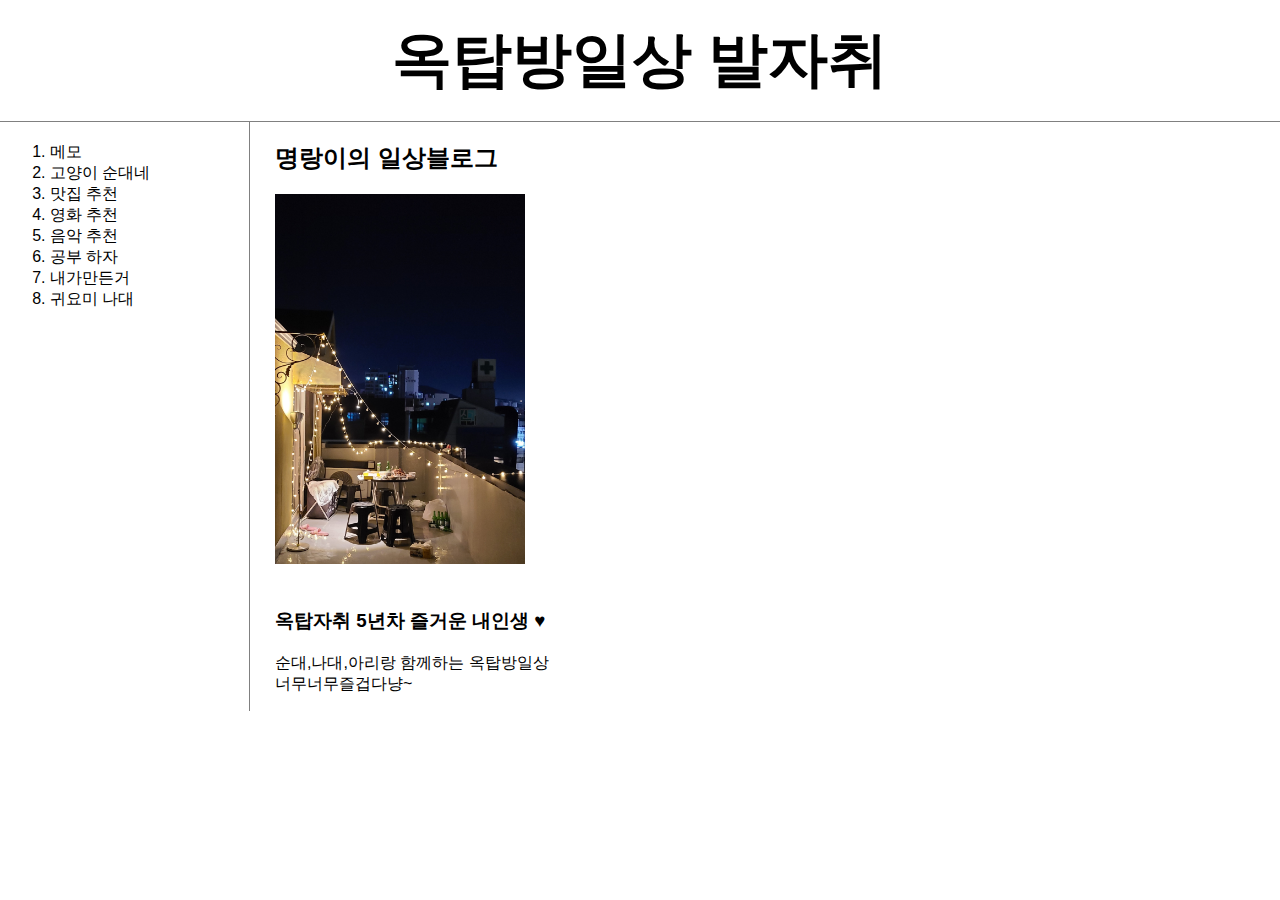
<file: index.html>
<!doctype html>
<html>
  <head>
    <meta charset="utf-8">
    <title>★항상밝은모습으로★</title>
    <link rel="stylesheet" href="style.css">
  </head>
  <body>
    <h1><a href="index.html">옥탑방일상 발자취</a></h1>
      <div id="grid">
        <ol>
          <li><a href="메모.html">메모</a></li>
          <li><a href="고양이순대네.html">고양이 순대네</a></li>
          <li><a href="맛집 추천.html">맛집 추천</a></li>
          <li><a href="영화 추천.html">영화 추천</a></li>
          <li><a href="음악 추천.html">음악 추천</a></li>
          <li><a href="공부 하자.html">공부 하자</a></li>
          <li><a href="내가만든거.html">내가만든거</a></li>
          <li><a href="귀요미 나대.html">귀요미 나대</a></li>
        </ol>
          <div id="article">
            <h2>명랑이의 일상블로그</h2>
              <img src="img/home_title.jpg" width="250px">
              <h3 style="margin-top:40px;">옥탑자취 5년차 즐거운 내인생 ♥
              </h3>
                <p>
                  순대,나대,아리랑 함께하는 옥탑방일상<br> 너무너무즐겁다냥~
                </p>
          </div>
      </div>

  </body>
</html>
</file>
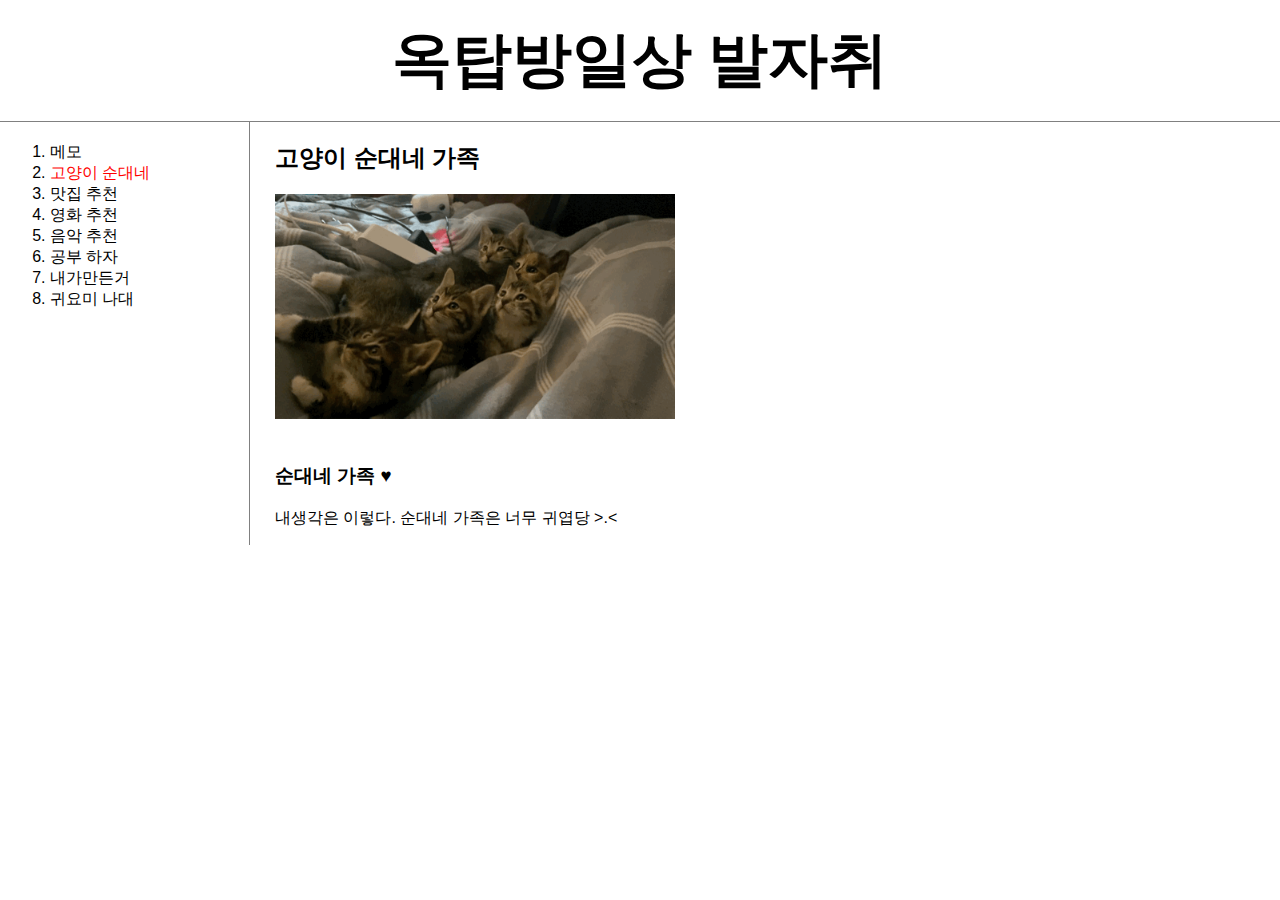
<file: 고양이순대네.html>
<!doctype html>
<html>
  <head>
    <meta charset="utf-8">
    <title>고양이순대네</title>
    <link rel="stylesheet" href="style.css">
  </head>
  <body>
    <h1><a href="index.html">옥탑방일상 발자취</a></h1>
      <div id="grid">
        <ol>
          <li><a href="메모.html">메모</a></li>
          <li><a href="고양이순대네.html" id="active">고양이 순대네</a></li>
          <li><a href="맛집 추천.html">맛집 추천</a></li>
          <li><a href="영화 추천.html">영화 추천</a></li>
          <li><a href="음악 추천.html">음악 추천</a></li>
          <li><a href="공부 하자.html">공부 하자</a></li>
          <li><a href="내가만든거.html">내가만든거</a></li>
          <li><a href="귀요미 나대.html">귀요미 나대</a></li>
        </ol>
          <div id="article">
            <h2>고양이 순대네 가족</h2>
              <img src="img/고양이순대네_title.gif" width="400px">
              <h3 style="margin-top:40px;">순대네 가족 ♥
              </h3>
                <p>
                  내생각은 이렇다. 순대네 가족은 너무 귀엽당 >.<
                </p>
          </div>
      </div>

  </body>
</html>
</file>
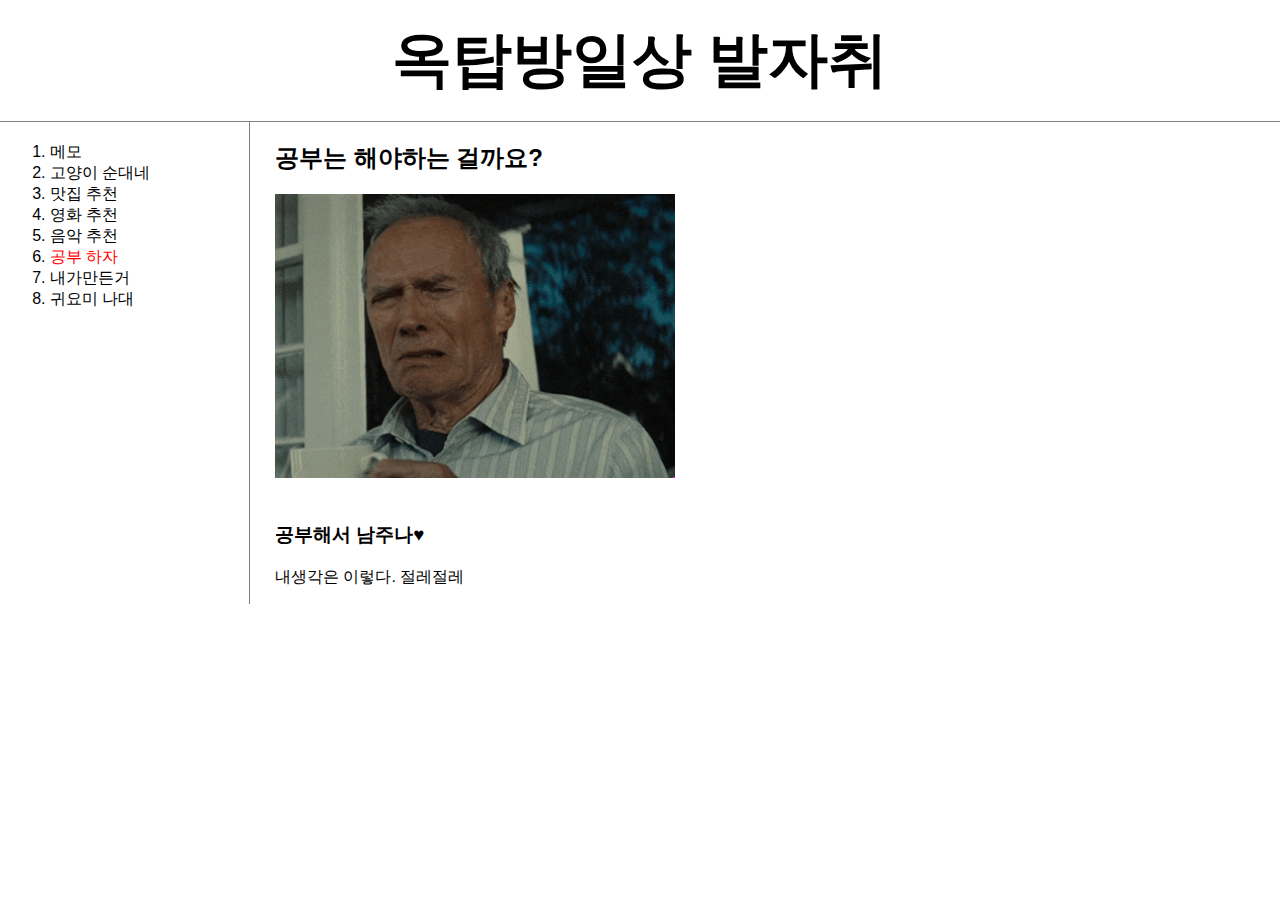
<file: 공부 하자.html>
<!doctype html>
<html>
  <head>
    <meta charset="utf-8">
    <title>공부해서남주나</title>
    <link rel="stylesheet" href="style.css">
  </head>
  <body>
    <h1><a href="index.html">옥탑방일상 발자취</a></h1>
      <div id="grid">
        <ol>
          <li><a href="메모.html">메모</a></li>
          <li><a href="고양이순대네.html">고양이 순대네</a></li>
          <li><a href="맛집 추천.html">맛집 추천</a></li>
          <li><a href="영화 추천.html">영화 추천</a></li>
          <li><a href="음악 추천.html">음악 추천</a></li>
          <li><a href="공부 하자.html" id="active">공부 하자</a></li>
          <li><a href="내가만든거.html">내가만든거</a></li>
          <li><a href="귀요미 나대.html">귀요미 나대</a></li>
        </ol>
          <div id="article">
            <h2>공부는 해야하는 걸까요?</h2>
              <img src="img/공부 하자_title.gif" width="400px">
              <h3 style="margin-top:40px;">공부해서 남주나♥
              </h3>
                <p>
                  내생각은 이렇다. 절레절레
                </p>
          </div>
      </div>

  </body>
</html>
</file>
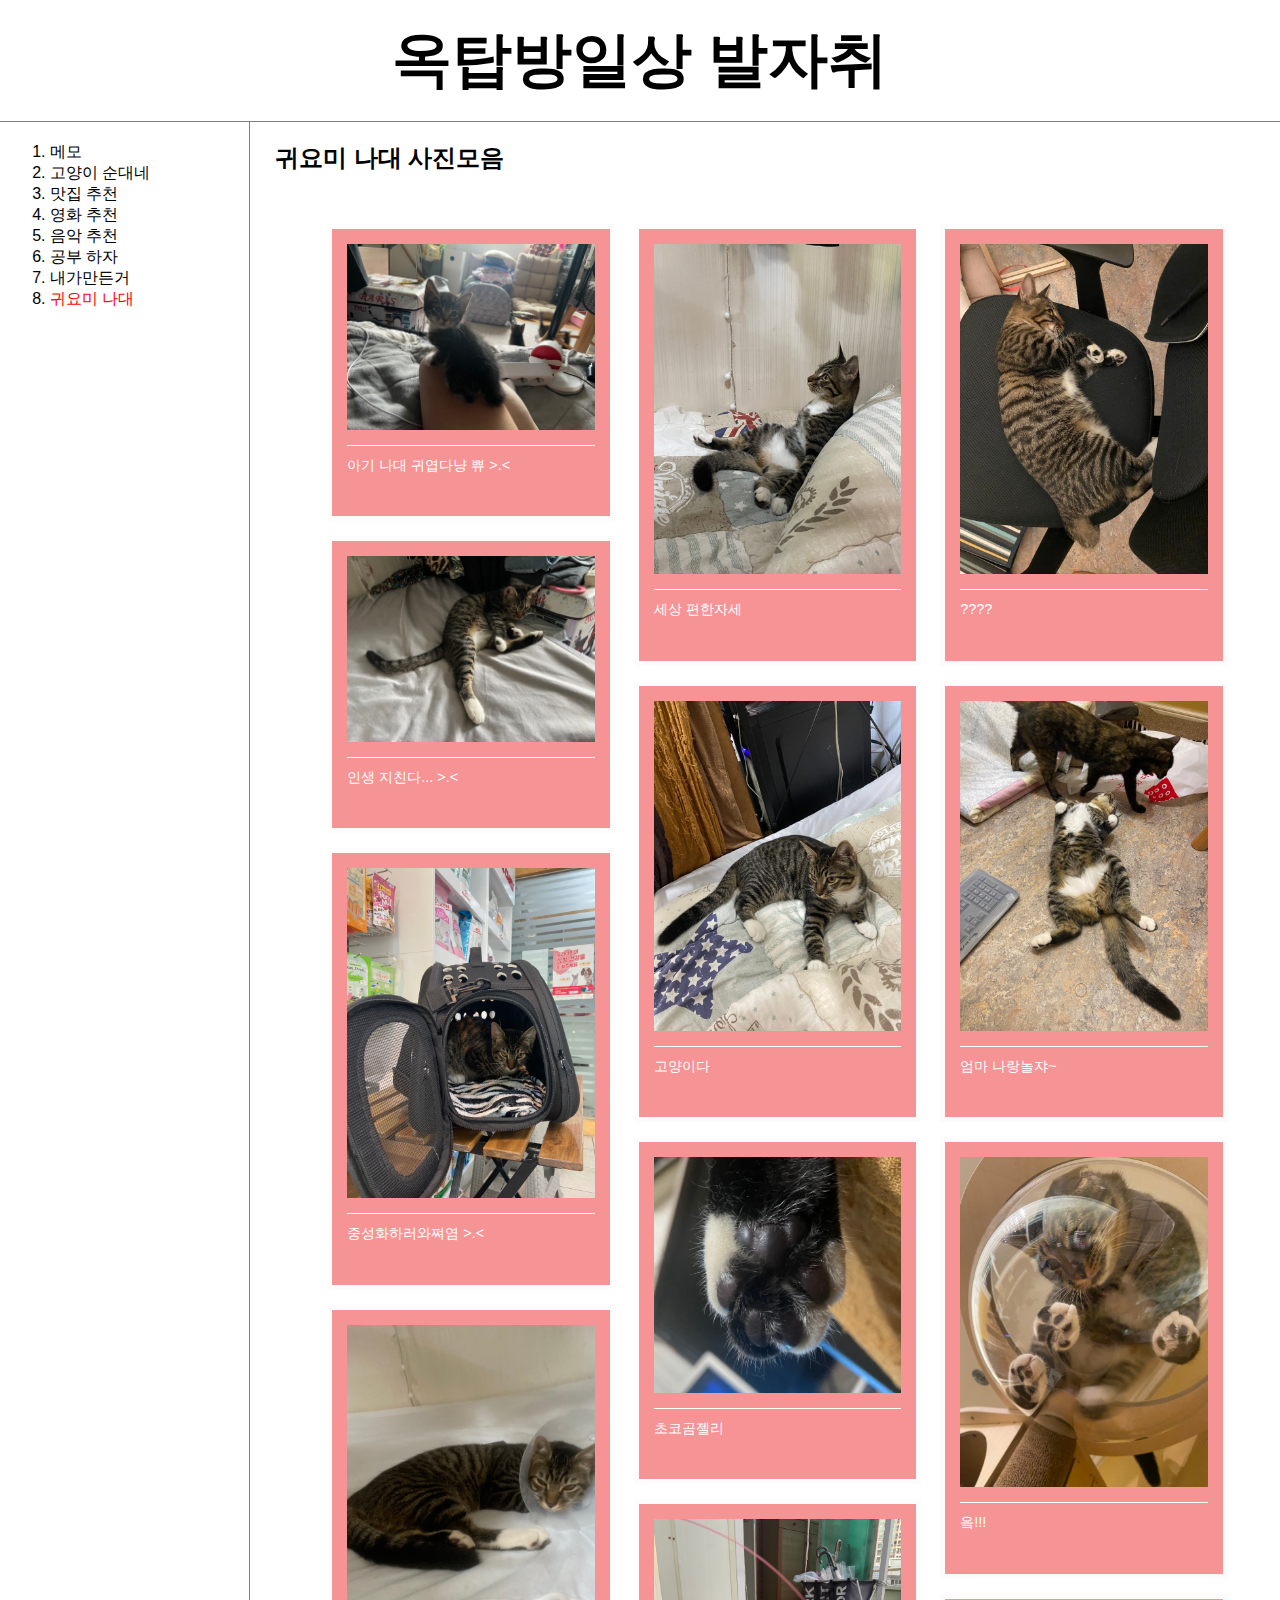
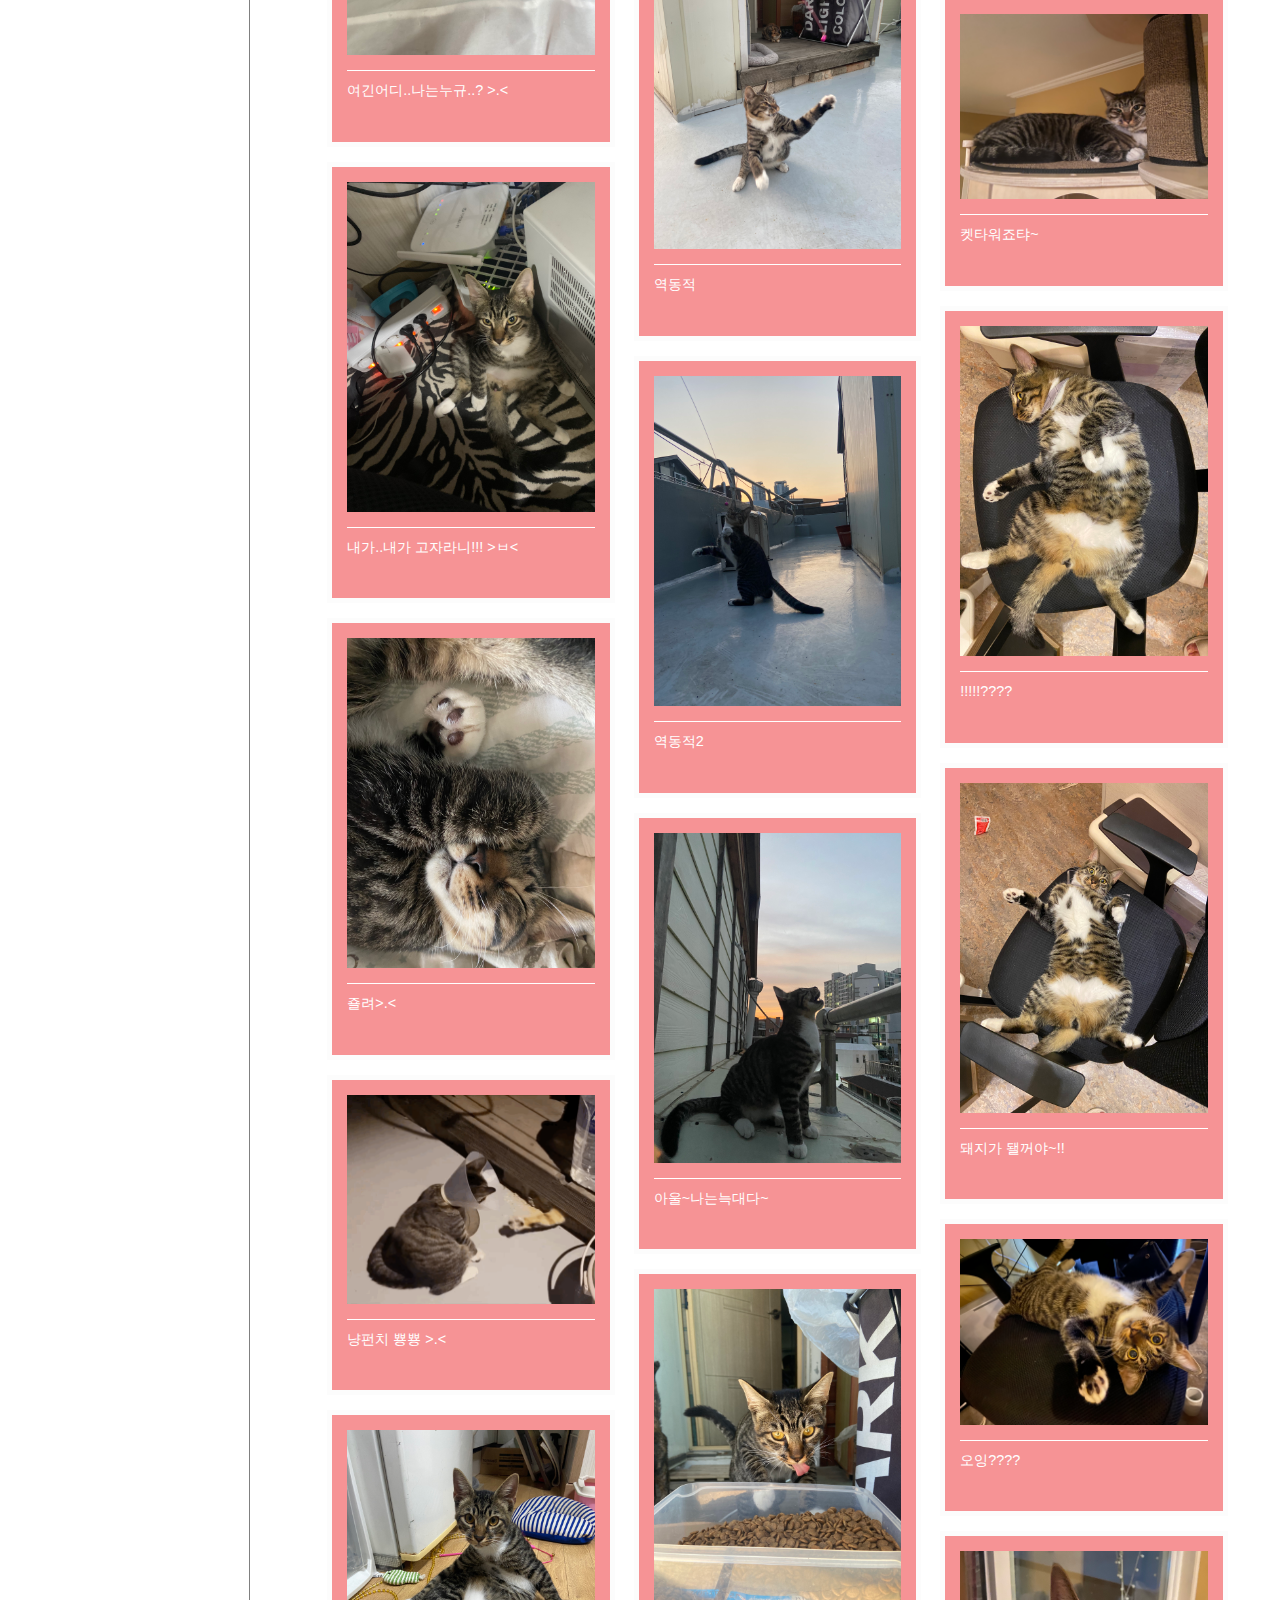
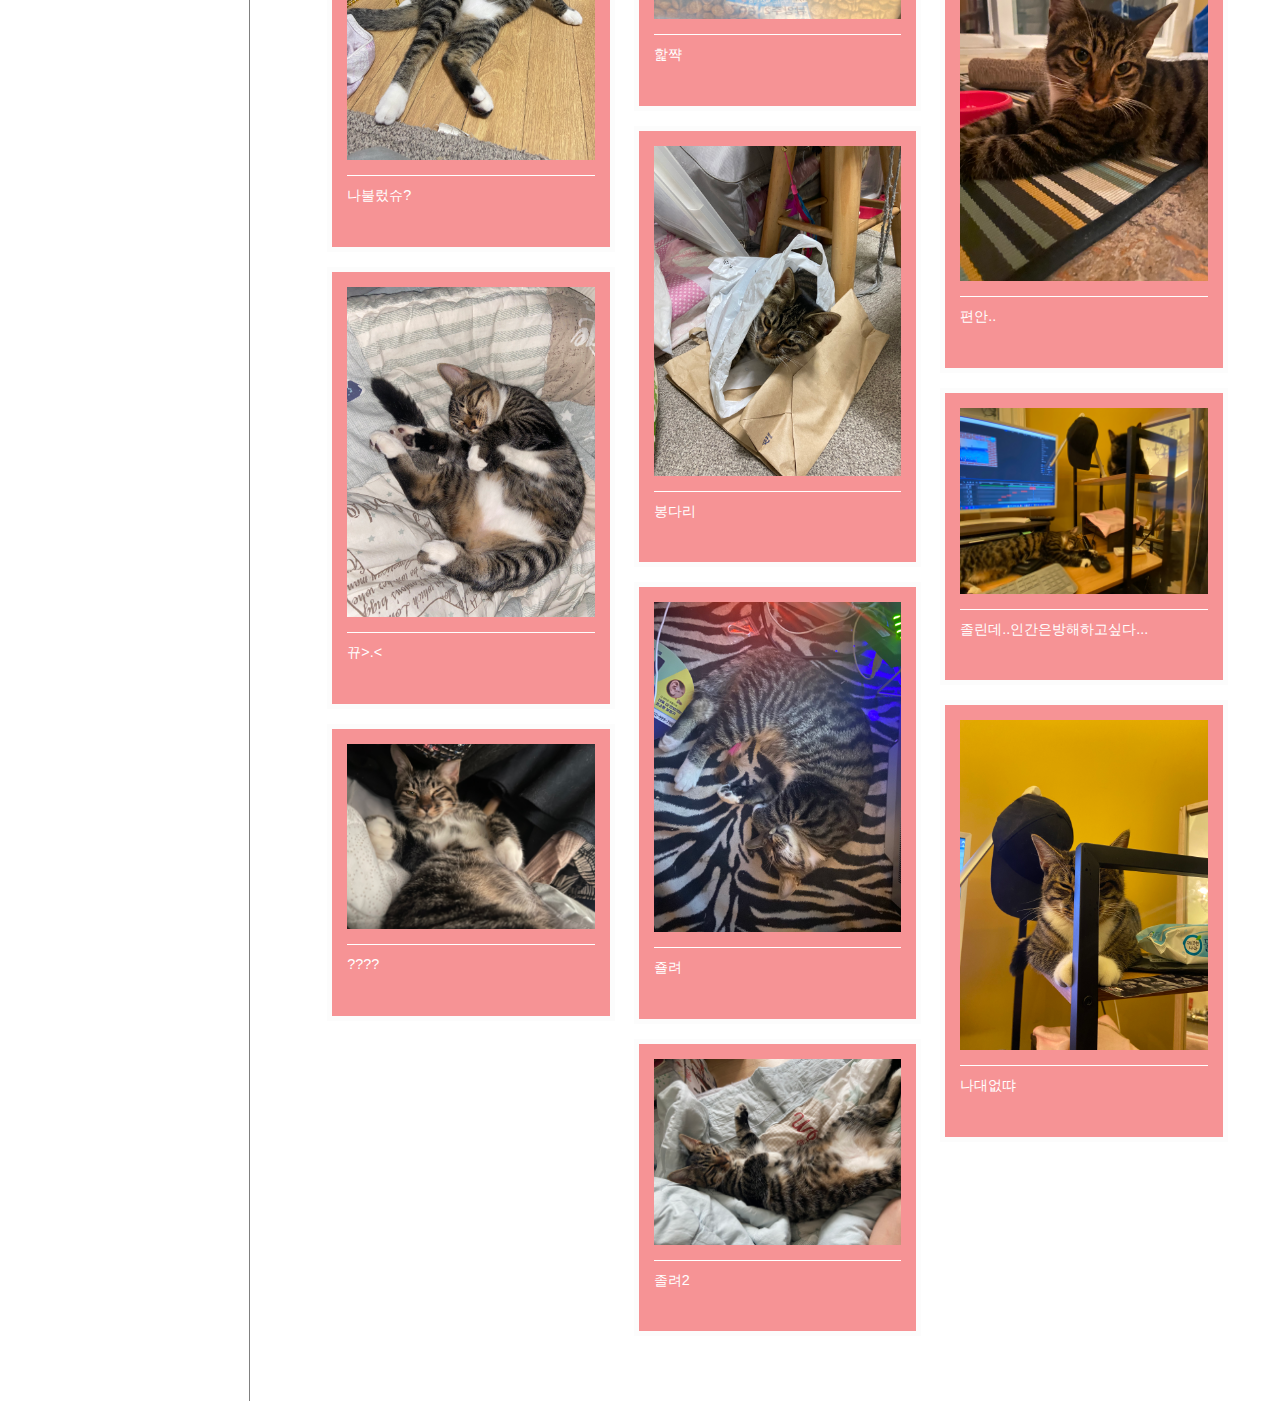
<file: 귀요미 나대.html>
<!doctype html>
<html>
  <head>
    <meta charset="utf-8">
    <title>나대사진모음</title>
    <link rel="stylesheet" href="style.css">
  </head>
  <body>
    <h1><a href="index.html">옥탑방일상 발자취</a></h1>
      <div id="grid">
        <ol>
          <li><a href="메모.html">메모</a></li>
          <li><a href="고양이순대네.html">고양이 순대네</a></li>
          <li><a href="맛집 추천.html">맛집 추천</a></li>
          <li><a href="영화 추천.html">영화 추천</a></li>
          <li><a href="음악 추천.html">음악 추천</a></li>
          <li><a href="공부 하자.html">공부 하자</a></li>
          <li><a href="내가만든거.html">내가만든거</a></li>
          <li><a href="귀요미 나대.html" id="active">귀요미 나대</a></li>
        </ol>
          <div id="article">
            <h2>귀요미 나대 사진모음</h2>
              <div id="columns">
                <figure>
                <img src="img/나대/나대_1.jpg">
                <figcaption>아기 나대 귀엽다냥 쀼 >.< </figcaption>
                </figure>

                <figure>
                <img src="img/나대/나대_2.jpg">
                <figcaption>인생 지친다... >.< </figcaption>
                </figure>

                <figure>
                <img src="img/나대/나대_3.jpg">
                <figcaption>중성화하러와쪄염 >.< </figcaption>
                </figure>

                <figure>
                <img src="img/나대/나대_4.jpg">
                <figcaption>여긴어디..나는누규..? >.< </figcaption>
                </figure>

                <figure>
                <img src="img/나대/나대_5.jpg">
                <figcaption>내가..내가 고자라니!!! >ㅂ< </figcaption>
                </figure>

                <figure>
                <img src="img/나대/나대_6.jpg">
                <figcaption>죨려>.< </figcaption>
                </figure>

                <figure>
                <img src="img/나대/나대_7.gif">
                <figcaption>냥펀치 뿅뿅 >.< </figcaption>
                </figure>

                <figure>
                <img src="img/나대/나대_8.jpg">
                <figcaption>나불렀슈? </figcaption>
                </figure>

                <figure>
                <img src="img/나대/나대_9.jpg">
                <figcaption>뀨>.< </figcaption>
                </figure>

                <figure>
                <img src="img/나대/나대_10.jpg">
                <figcaption>???? </figcaption>
                </figure>

                <figure>
                <img src="img/나대/나대_11.jpg">
                <figcaption>세상 편한자세 </figcaption>
                </figure>

                <figure>
                <img src="img/나대/나대_12.jpg">
                <figcaption>고양이다 </figcaption>
                </figure>

                <figure>
                <img src="img/나대/나대_13.jpg">
                <figcaption>초코곰젤리</figcaption>
                </figure>

                <figure>
                <img src="img/나대/나대_14.jpg">
                <figcaption>역동적 </figcaption>
                </figure>

                <figure>
                <img src="img/나대/나대_15.jpg">
                <figcaption>역동적2</figcaption>
                </figure>

                <figure>
                <img src="img/나대/나대_16.jpg">
                <figcaption>아울~나는늑대다~ </figcaption>
                </figure>

                <figure>
                <img src="img/나대/나대_17.jpg">
                <figcaption>핥쨕 </figcaption>
                </figure>

                <figure>
                <img src="img/나대/나대_18.jpg">
                <figcaption>봉다리 </figcaption>
                </figure>

                <figure>
                <img src="img/나대/나대_19.jpg">
                <figcaption>죨려 </figcaption>
                </figure>

                <figure>
                <img src="img/나대/나대_20.jpg">
                <figcaption>졸려2</figcaption>
                </figure>

                <figure>
                <img src="img/나대/나대_21.jpg">
                <figcaption>???? </figcaption>
                </figure>

                <figure>
                <img src="img/나대/나대_22.jpg">
                <figcaption>엄마 나랑놀쟈~ </figcaption>
                </figure>

                <figure>
                <img src="img/나대/나대_23.jpg">
                <figcaption>읔!!! </figcaption>
                </figure>

                <figure>
                <img src="img/나대/나대_24.jpg">
                <figcaption>켓타워죠탸~ </figcaption>
                </figure>

                <figure>
                <img src="img/나대/나대_25.jpg">
                <figcaption>!!!!!???? </figcaption>
                </figure>

                <figure>
                <img src="img/나대/나대_26.jpg">
                <figcaption>돼지가 됄꺼야~!! </figcaption>
                </figure>

                <figure>
                <img src="img/나대/나대_27.jpg">
                <figcaption>오잉???? </figcaption>
                </figure>

                <figure>
                <img src="img/나대/나대_28.jpg">
                <figcaption>편안..</figcaption>
                </figure>

                <figure>
                <img src="img/나대/나대_29.jpg">
                <figcaption>졸린데..인간은방해하고싶다... </figcaption>
                </figure>

                <figure>
                <img src="img/나대/나대_30.jpg">
                <figcaption>나대없땨 </figcaption>
                </figure>
              </div>
          </div>
      </div>

  </body>
</html>
</file>
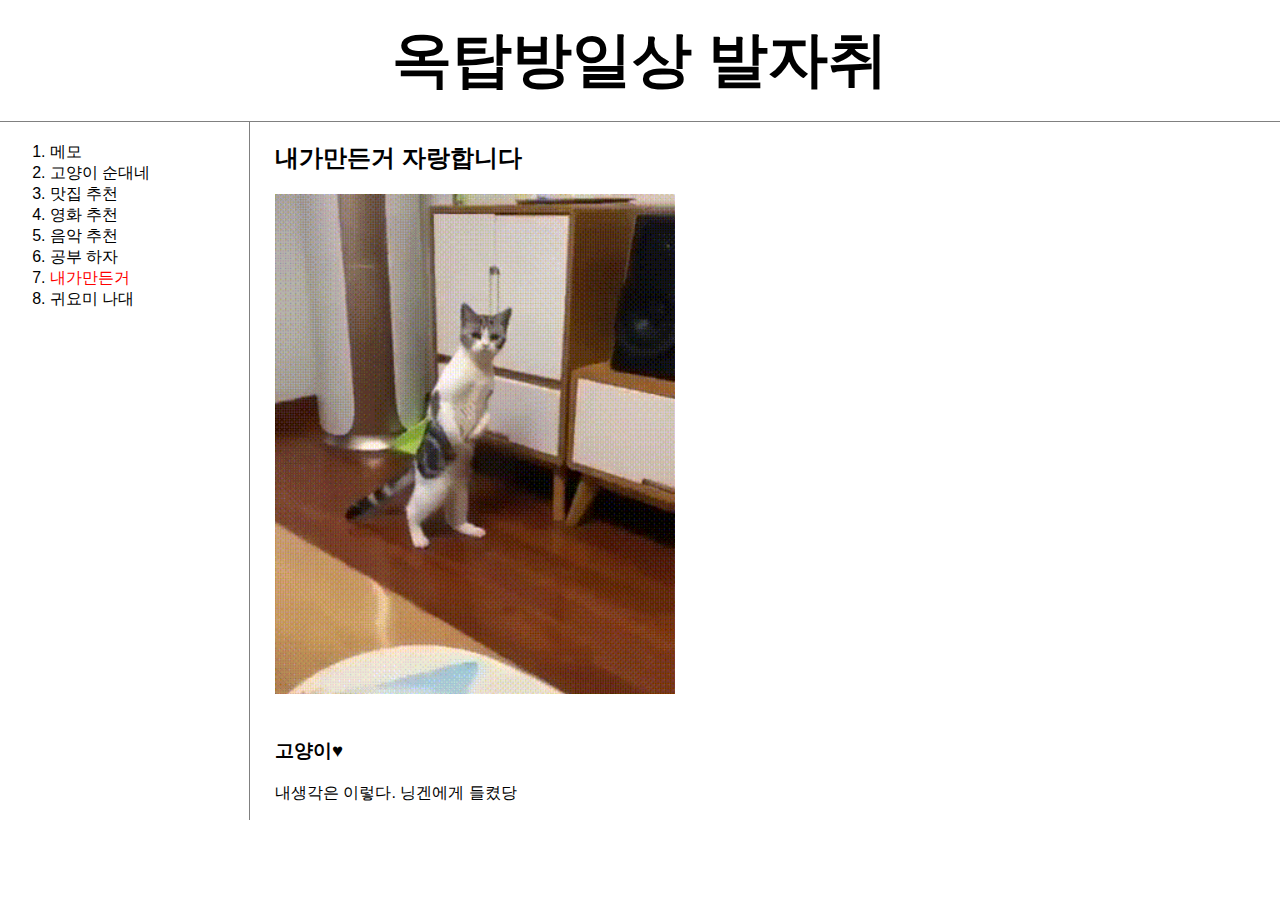
<file: 내가만든거.html>
<!doctype html>
<html>
  <head>
    <meta charset="utf-8">
    <title>창작물</title>
    <link rel="stylesheet" href="style.css">
  </head>
  <body>
    <h1><a href="index.html">옥탑방일상 발자취</a></h1>
      <div id="grid">
        <ol>
          <li><a href="메모.html">메모</a></li>
          <li><a href="고양이순대네.html">고양이 순대네</a></li>
          <li><a href="맛집 추천.html">맛집 추천</a></li>
          <li><a href="영화 추천.html">영화 추천</a></li>
          <li><a href="음악 추천.html">음악 추천</a></li>
          <li><a href="공부 하자.html">공부 하자</a></li>
          <li><a href="내가만든거.html" id="active">내가만든거</a></li>
          <li><a href="귀요미 나대.html">귀요미 나대</a></li>
        </ol>
          <div id="article">
            <h2>내가만든거 자랑합니다</h2>
              <img src="img/내가만든거_title.gif" width="400px">
              <h3 style="margin-top:40px;">고양이♥
              </h3>
                <p>
                  내생각은 이렇다. 닝겐에게 들켰당
                </p>
          </div>
      </div>

  </body>
</html>
</file>
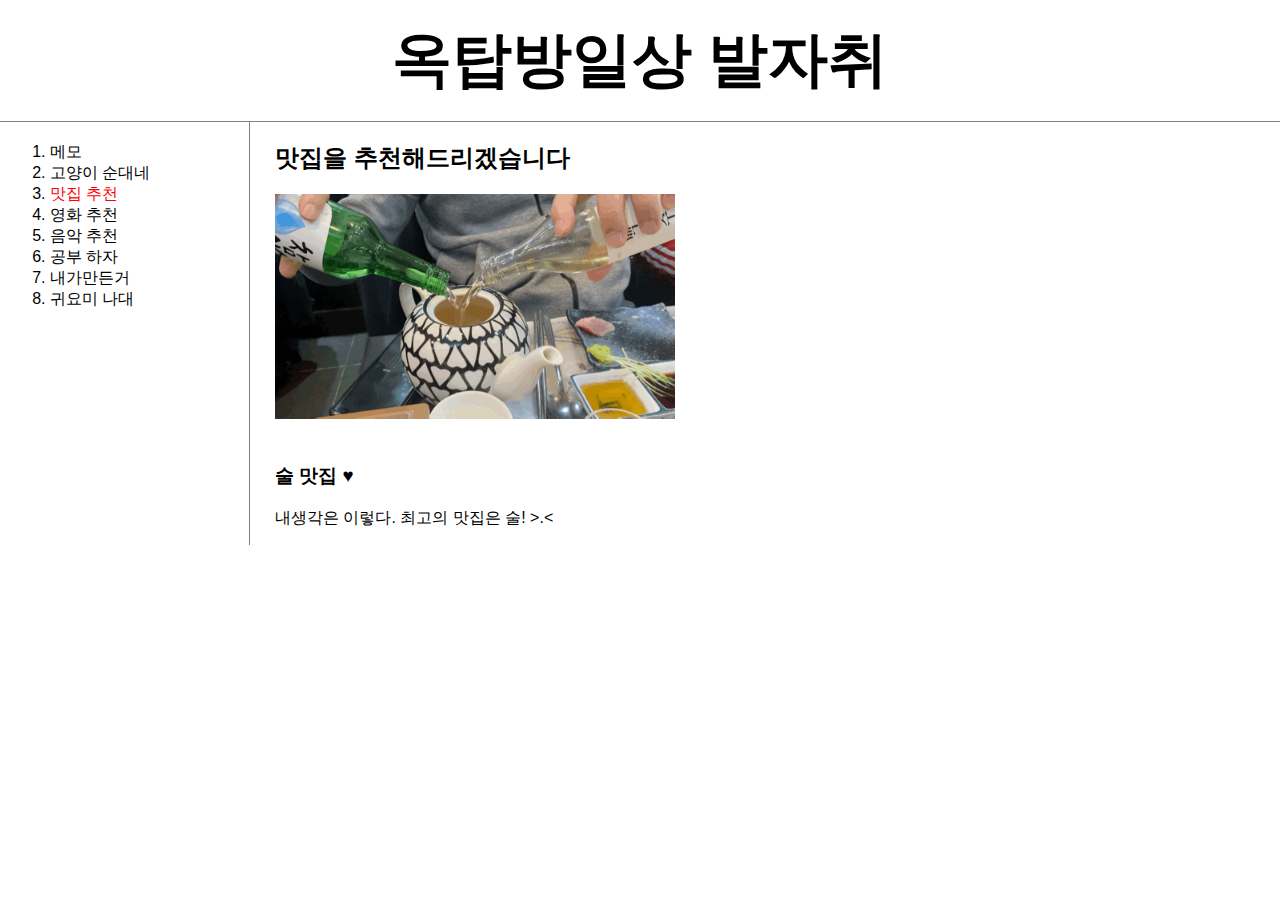
<file: 맛집 추천.html>
<!doctype html>
<html>
  <head>
    <meta charset="utf-8">
    <title>맛집 추천</title>
    <link rel="stylesheet" href="style.css">
  </head>
  <body>
    <h1><a href="index.html">옥탑방일상 발자취</a></h1>
      <div id="grid">
        <ol>
          <li><a href="메모.html">메모</a></li>
          <li><a href="고양이순대네.html">고양이 순대네</a></li>
          <li><a href="맛집 추천.html" id="active">맛집 추천</a></li>
          <li><a href="영화 추천.html">영화 추천</a></li>
          <li><a href="음악 추천.html">음악 추천</a></li>
          <li><a href="공부 하자.html">공부 하자</a></li>
          <li><a href="내가만든거.html">내가만든거</a></li>
          <li><a href="귀요미 나대.html">귀요미 나대</a></li>
        </ol>
          <div id="article">
            <h2>맛집을 추천해드리겠습니다</h2>
              <img src="img/맛집 추천_title.gif" width="400px">
              <h3 style="margin-top:40px;">술 맛집 ♥
              </h3>
                <p>
                  내생각은 이렇다. 최고의 맛집은 술! >.<
                </p>
          </div>
      </div>

  </body>
</html>
</file>
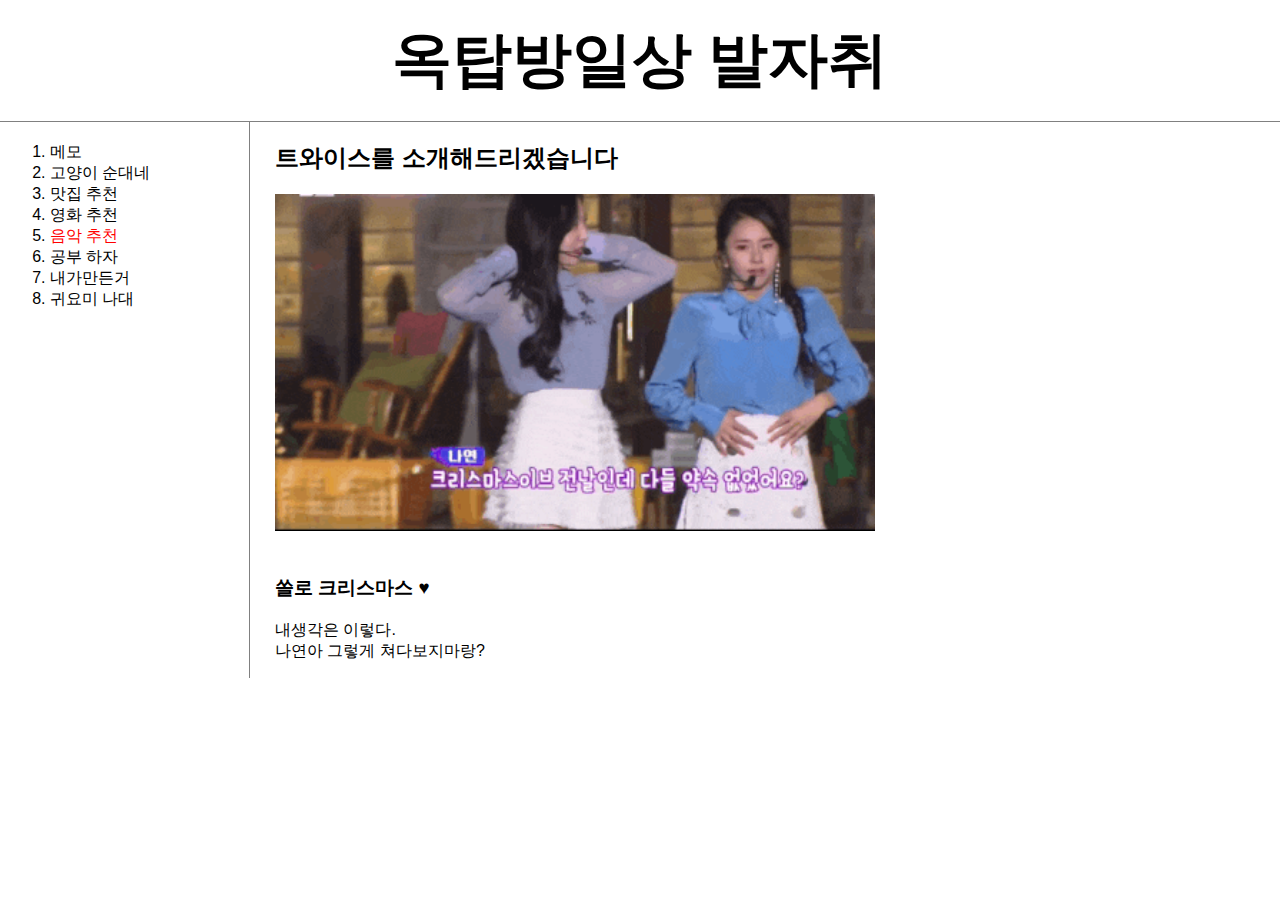
<file: 음악 추천.html>
<!doctype html>
<html>
  <head>
    <meta charset="utf-8">
    <title>음악 추천</title>
    <link rel="stylesheet" href="style.css">
  </head>
  <body>
    <h1><a href="index.html">옥탑방일상 발자취</a></h1>
      <div id="grid">
        <ol>
          <li><a href="메모.html">메모</a></li>
          <li><a href="고양이순대네.html">고양이 순대네</a></li>
          <li><a href="맛집 추천.html">맛집 추천</a></li>
          <li><a href="영화 추천.html">영화 추천</a></li>
          <li><a href="음악 추천.html" id="active">음악 추천</a></li>
          <li><a href="공부 하자.html">공부 하자</a></li>
          <li><a href="내가만든거.html">내가만든거</a></li>
          <li><a href="귀요미 나대.html">귀요미 나대</a></li>
        </ol>
          <div id="article">
            <h2>트와이스를 소개해드리겠습니다</h2>
              <img src="img/음악 추천_title.gif" width="600px">
              <h3 style="margin-top:40px;">쏠로 크리스마스 ♥
              </h3>
                <p>
                  내생각은 이렇다. <br>나연아 그렇게 쳐다보지마랑?
                </p>
          </div>
      </div>

  </body>
</html>
</file>
<file: style.css>
body{
  margin:0;
  font-family: calluna, Arial, sans-serif;
  background-color: #ffffff;
}
a{
  color:black;
  text-decoration:none;
}
#active{
  color:red;
}

h1{
  font-size:60px;
  text-align:center;
  border-bottom:1px solid gray;
  margin:0;
  padding:20px;
}
ol{
  border-right:1px solid gray;
  width:150;
  margin:0;
  padding:20px;
}
#grid{
  display:grid;
  grid-template-columns:250px 1fr;
}
#grid ol{
  padding-left: 50px;
}
#grid #article{
  padding-left:25px;
}
@media(max-width:800px){
  #grid{
    display:block;
  }
  ol{
    border-right:none;
  }
}
#columns{
  column-width: 250px;
  column-gap: 15px;
  width: 90%;
  max-width: 1100px;
  margin: 50px auto;

}

div#columns figure {
  background: #f69395;
  border: 5px solid #fcfcfc;
  box-shadow: 2px, 2px, 5px rgba(0,0,0,0.9);
  margin: 0px 2px 15px;
  padding : 15px;
  padding-bottom: 40px;
  transition: opacity .4s ease-in-out;
  display: inline-block;
  column-break-inside: avoid;
}

div#columns figure img {
  width: 100%;, height: auto;
  border-bottom: 1px solid #fff;
  padding-bottom: 15px;
  margin-bottom: 5px;
}

div#columns figure figcaption {
  font-size: .9rem;
  color:#fff;
  line-height: 1.5;
}
div#columns:hover figure:not(:hover) {
  opacity:0.2;
}
@media screen and (max-width: 750px) {
  #columns {column0gap: 0px;}
  #columns figure { width: 100%; }
}
</file>
